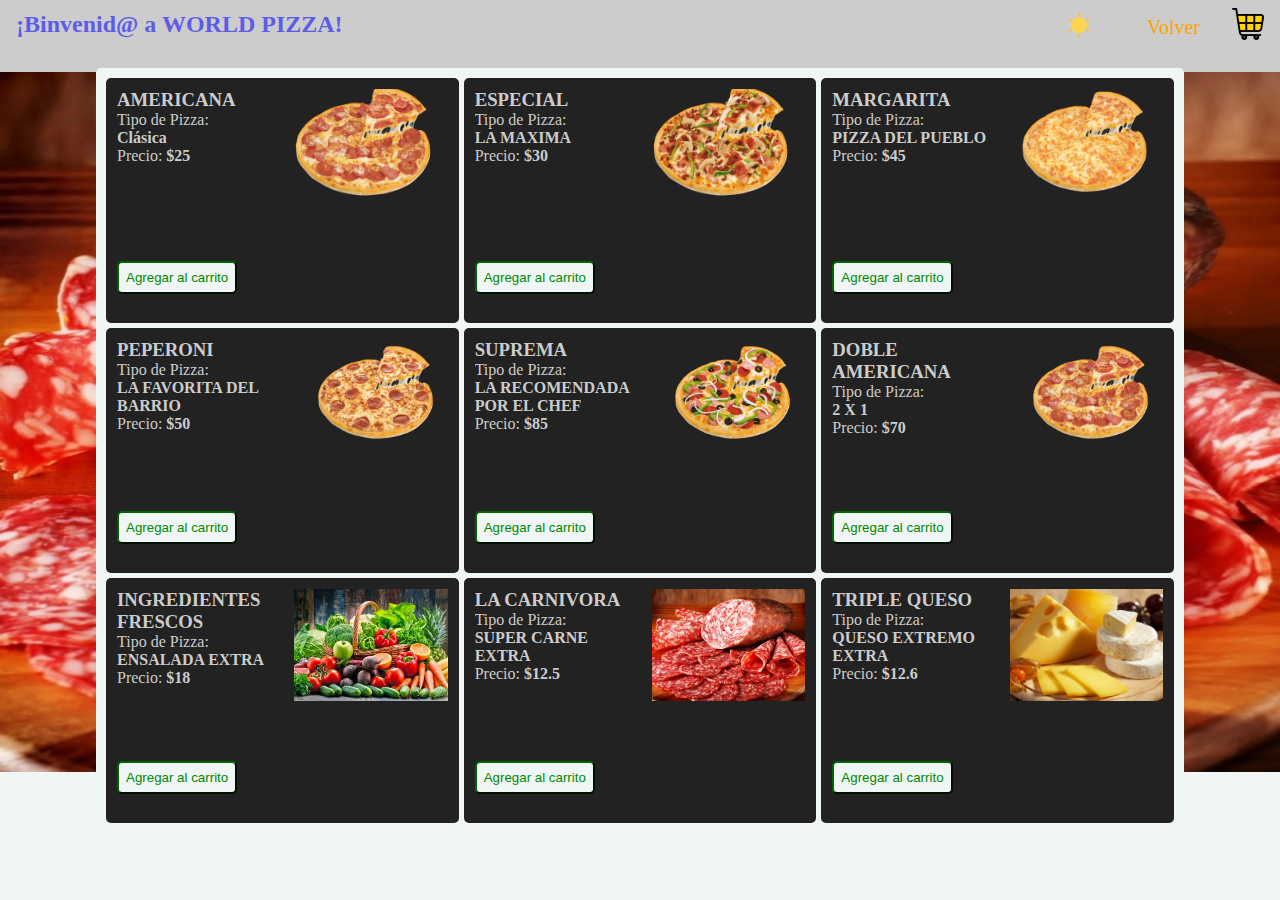
<file: index.html>
<!DOCTYPE html>
<html lang="en">
<head>
     <meta charset="UTF-8">
     <meta name="viewport" content="width=device-width, initial-scale=1.0">
     <link rel="stylesheet" href="/css/estilos.css">
     
     <link rel="shortcut icon" href="/img/logo.png">
     <title>World Pizza</title>
</head>
<body>
     
<!-- NAV -->
<section class="nav" id="nav">
     <h2 id="nombre-de-usuario">BIENVENIDO A WORLD PIZZA</h2>
     <ul id="ul-nav">
         <li class="sub-menu">
             <div class="switch" id="switch"></div>
         </li>
         <li class="sub-menu"><a href="/Principal-pizza.index.html">Volver</a></li>
         <li id="carrito">
             <div id="masUno">+1</div>
             <div id="foto-carrito"></div>
         </li>
             <div id="acceso-carrito"></div>
     </ul>
 </section>

<img src="/img/ingredientes4.jpg" alt="" height="700" width="1350">
 <section id ="datos">
     <div id="datos-del-usuario" class="aparecer">
         <input type="text" placeholder="Nombre" id="nombre">
         <p id="cerrar">Enviar</p>
     </div>
 </section>
 
 <!-- PRODUCTOS -->

 <section id = "productos"></section>
 <section id="ultima-instancia">
     <button id="volver">X</button>
     <modal id="proceso-de-compra">
         
     </modal>
 </section>

 



<script src="/js/jquery-3.6.0.min.js"></script>
    <script src="/js/app.js"></script>
     
</body>
</html>
</file>
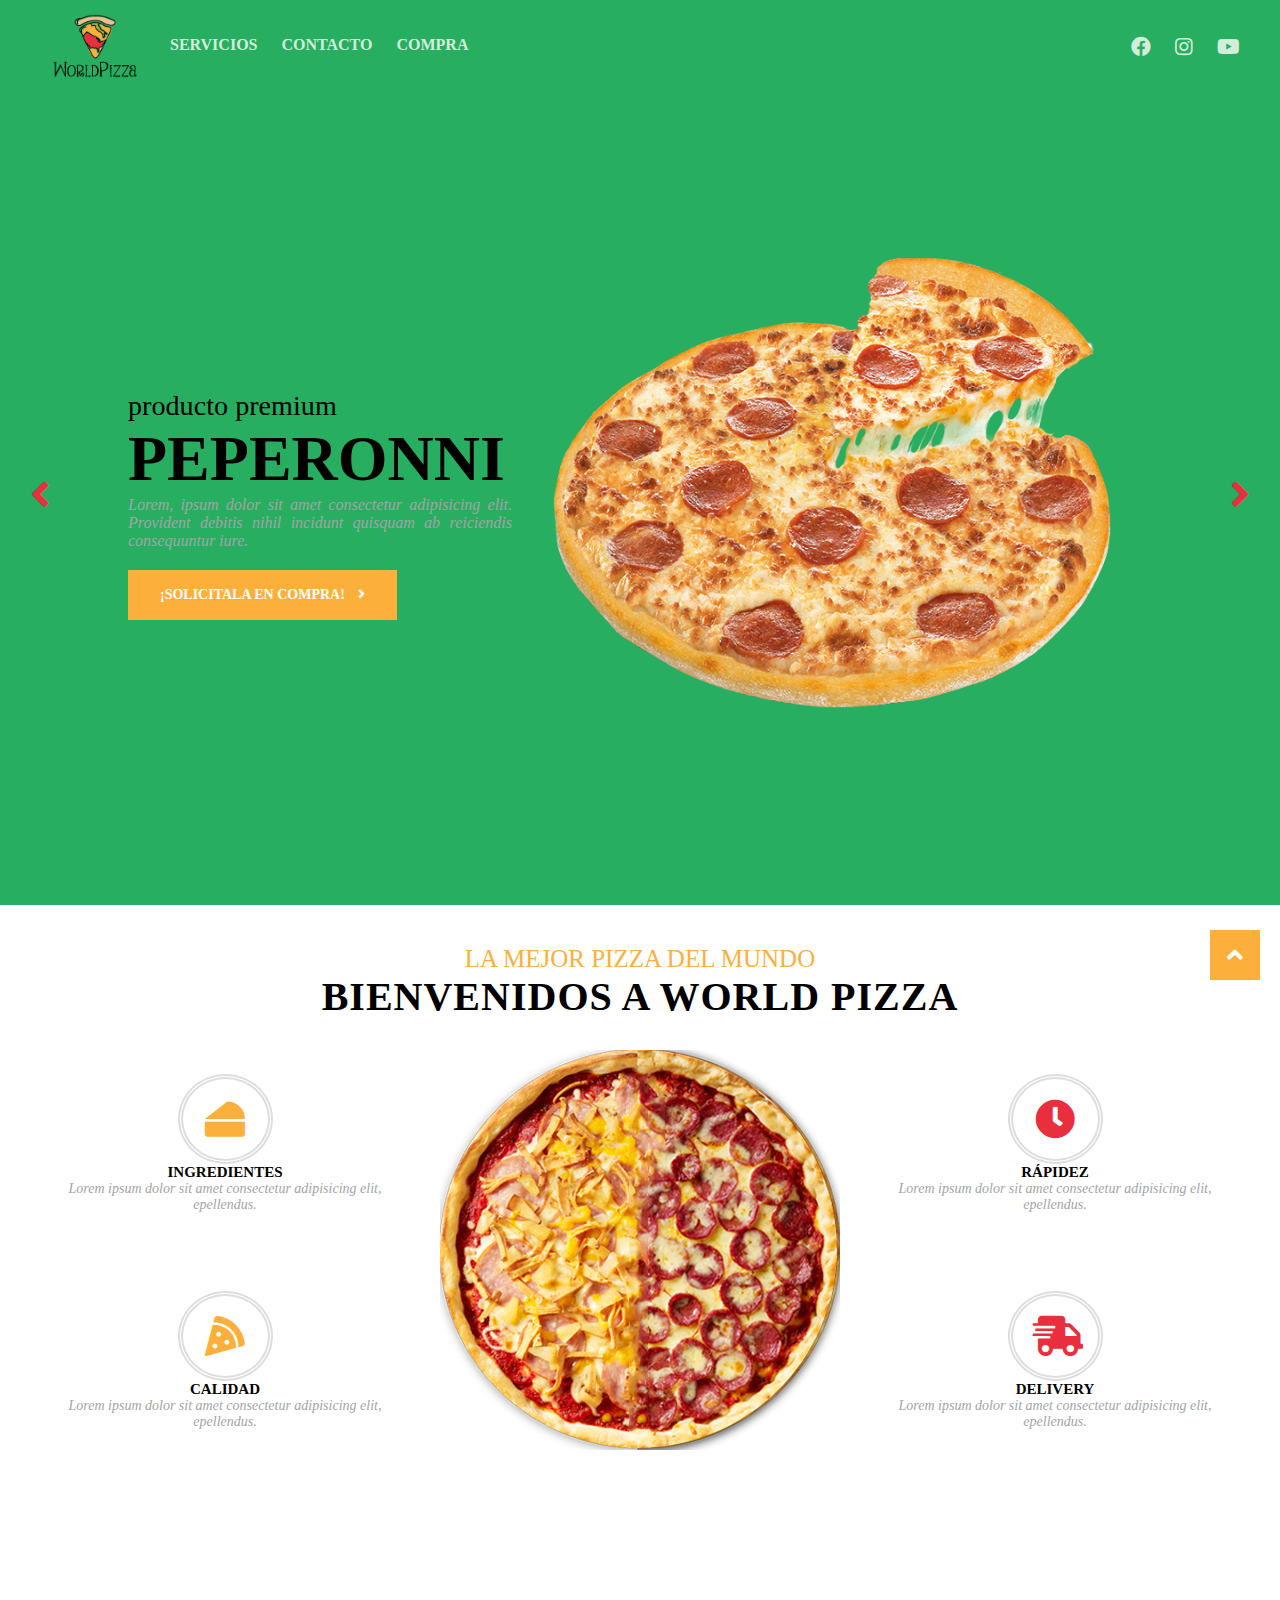
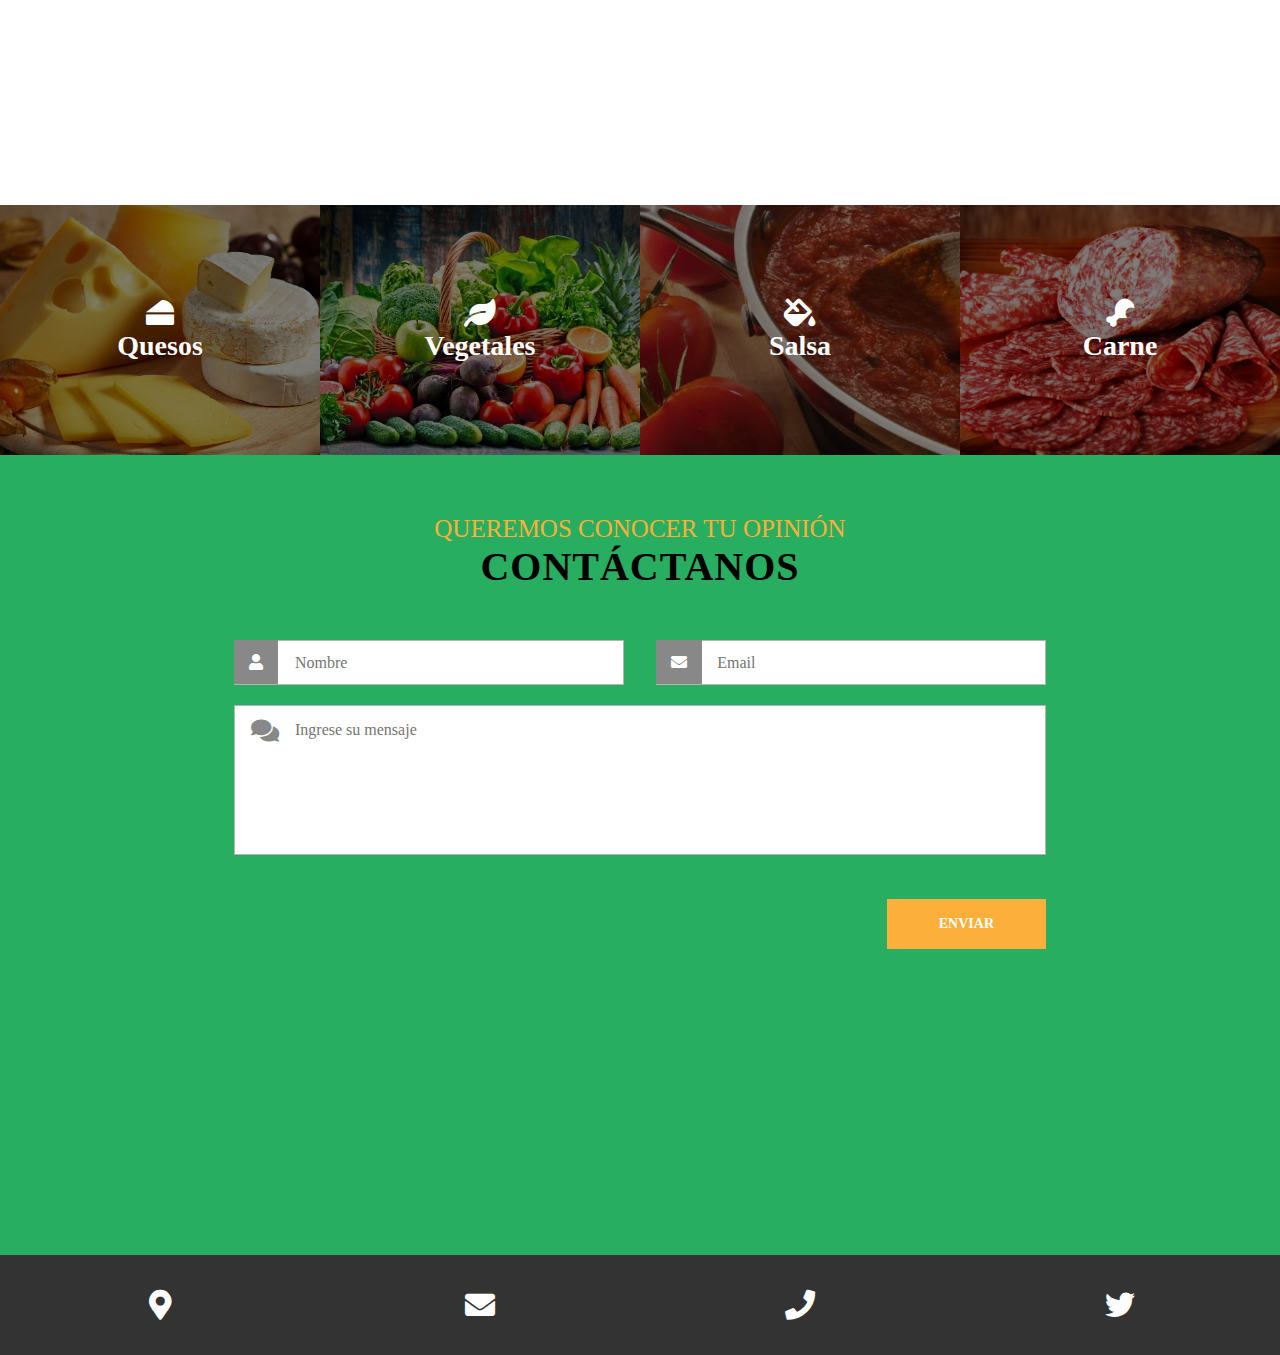
<file: Principal-pizza.index.html>
<!DOCTYPE html>
<html lang="en">
<head>
     <meta charset="UTF-8">
     <meta name="viewport" content="width=device-width, initial-scale=1.0">
     <link rel="stylesheet" href="/css/estilos-one.css">
     <link rel="stylesheet" href="/lib/fontawesome/css/all.min.css">
     <link rel="shortcut icon" href="../img/logo.png">
     <title>World Pizza</title>
</head>
<body>

     <!-- BOTON DE IR ARRIBA -->
     <div id="btn-top">
          <span class="fas fa-angle-up"></span>
     </div>



     <!-- MENU PRINCIPAL -->
     <div class="menu-principal">
          <div class="logo" id="logo">
               <img src="../img/logo.png" alt="Logo">
          </div>

       <div class="menu-bar" id="menuBar">
           <i class="fas fa-angle-right" id="btnMenuClose"></i>

          <nav class="enlaces" id="enlaces">
             <ul>
               <li><a href="#servicios">Servicios</a></li>
               <li><a href="#contacto">Contacto</a></li>
               <li><a href="/index.html">Compra</a></li>
             </ul>
          </nav>

               <div class="sociales">
                    <a href="#"><span class="fab fa-facebook"></span></a>
                    <a href="#"><span class="fab fa-instagram"></span></a>
                    <a href="#"><span class="fab fa-youtube"></span></a>
               </div>
          </div>

          <i class="fas fa-bars" id="btnMenuOpen"></i>



     </div>


     <!-- SLIDER DE PRODUCTOS -->
     <section id="menu-productos">
          <div class="contenedor-principal">
               <button id="btn-izquierda"><span class="fas fa-angle-left"></span></button>

               <div class="slider">
                    <div class="container-productos">
                         <div class="descripcion-productos">
                              <h2>Producto <b>premium</b></h2>
                              <h1>Peperonni</h1>
                              <p>Lorem, ipsum dolor sit amet consectetur adipisicing elit. Provident debitis nihil incidunt quisquam ab reiciendis consequuntur iure.</p>

                              <button class="btn"> ¡Solicitala en compra! <span  class="fas fa-angle-right" ></span></button>
                         </div>

                         <div class="imagen-productos">
                              <img src="../img/menu/peperoni.png" alt="">
                         </div>
                    </div>

                    
                    <div class="container-productos">
                         <div class="descripcion-productos">
                              <h2>Producto <b>premium</b></h2>
                              <h1>Especial</h1>
                              <p>Lorem, ipsum dolor sit amet consectetur adipisicing elit. Provident debitis nihil incidunt quisquam ab reiciendis consequuntur iure.</p>

                              <button class="btn"> ¡Solicitala en compra!  <span class="fas fa-angle-right"></span></button>
                         </div>

                         <div class="imagen-productos">
                              <img src="../img/menu/especial.png" alt="">
                         </div>



                    </div>

                    <div class="container-productos">
                         <div class="descripcion-productos">
                              <h2>Producto <b>básico</b></h2>
                              <h1>Margarita</h1>
                              <p>Lorem, ipsum dolor sit amet consectetur adipisicing elit. Provident debitis nihil incidunt quisquam ab reiciendis consequuntur iure.</p>

                              <button class="btn"> ¡Solicitala en compra!  <span class="fas fa-angle-right"></span></button>
                         </div>

                         <div class="imagen-productos">
                              <img src="../img/menu/margarita.png" alt="">
                         </div>



                    </div>

                    <div class="container-productos">
                         <div class="descripcion-productos">
                              <h2>Producto <b>premium</b></h2>
                              <h1>Americana</h1>
                              <p>Lorem, ipsum dolor sit amet consectetur adipisicing elit. Provident debitis nihil incidunt quisquam ab reiciendis consequuntur iure.</p>

                              <button class="btn"> ¡Solicitala en compra!  <span class="fas fa-angle-right"></span></button>
                         </div>

                         <div class="imagen-productos">
                              <img src="../img/menu/americana.png" alt="">
                         </div>



                    </div>

                    <div class="container-productos">
                         <div class="descripcion-productos">
                              <h2>Producto <b>especial</b></h2>
                              <h1>Suprema</h1>
                              <p>Lorem, ipsum dolor sit amet consectetur adipisicing elit. Provident debitis nihil incidunt quisquam ab reiciendis consequuntur iure.</p>

                              <button class="btn"> ¡Solicitala en compra!  <span class="fas fa-angle-right"></span></button>
                         </div>

                         <div class="imagen-productos">
                              <img src="../img/menu/suprema.png" alt="">
                         </div>



                    </div>


               </div>

               <button id="btn-derecha"><span class="fas fa-angle-right"></span></button>
          </div>
     </section>


     <!-- SECCION SERVICIOS -->
     <section id="servicios">
          <div class="servicios-titulos">
               <h2 class="subtitulos">La mejor pizza del mundo</h2>
               <h1 class="titulos">Bienvenidos a World Pizza</h1>
          </div>

          <div class="servicios-container">
               <div class="imagen-central">
                    <img src="../img/mitad-mitad.png" alt="">
               </div>

               <div class="items calidad">
                    <p><span class="fas fa-pizza-slice"></span></p>
                    <p class="titulo-item">Calidad</p>
                    <p class="texto-item">Lorem ipsum dolor sit amet consectetur adipisicing elit, epellendus.</p>
               </div>

               <div class="items ingredientes">
                    <p><span class="fas fa-cheese"></span></p>
                    <p class="titulo-item">Ingredientes</p>
                    <p class="texto-item">Lorem ipsum dolor sit amet consectetur adipisicing elit, epellendus.</p>
               </div>

               <div class="items rapidez">
                    <p><span class="fas fa-clock"></span></p>
                    <p class="titulo-item">Rápidez</p>
                    <p class="texto-item">Lorem ipsum dolor sit amet consectetur adipisicing elit, epellendus.</p>
               </div>

               <div class="items delivery">
                    <p><span class="fas fa-shipping-fast"></span></p>
                    <p class="titulo-item">Delivery</p>
                    <p class="texto-item">Lorem ipsum dolor sit amet consectetur adipisicing elit, epellendus.</p>
               </div>




          </div>

     </section>


     

     <!-- SECCION DE INGREDIENTES -->
     <section id="ingredientes">
          <div class="ingre">
               <img src="../img/ingredientes1.jpg" alt="" class="imagen-ingre">
               <div class="info-ingre">
                    <p><span class="fas fa-cheese"></span></p>
                    <p class="txt-ingre">Quesos</p>
               </div>
          </div>

          <div class="ingre">
               <img src="../img/ingredientes2.jpg" alt="" class="imagen-ingre">
               <div class="info-ingre">
                    <p><span class="fas fa-leaf"></span></p>
                    <p class="txt-ingre">Vegetales</p>
               </div>
          </div>

          <div class="ingre">
               <img src="../img/ingredientes3.jpg" alt="" class="imagen-ingre">
               <div class="info-ingre">
                    <p><span class="fas fa-fill-drip"></span></p>
                    <p class="txt-ingre">Salsa</p>
               </div>
          </div>

          <div class="ingre">
               <img src="../img/ingredientes4.jpg" alt="" class="imagen-ingre">
               <div class="info-ingre">
                    <p><span class="fas fa-drumstick-bite"></span></p>
                    <p class="txt-ingre">Carne</p>
               </div>
          </div>
     </section>



     <!-- SECCION CONTACTO -->
     <section id="contacto">
          <div class="titulo-contacto">
               <h2 class="subtitulos">Queremos conocer tu opinión</h2>
               <h1 class="titulos">Contáctanos</h1>
          </div>

          <form action="" id="formulario">
               <div class="two-fiels">
                    <div class="inputConIcon">
                         <input type="text" id="nombre" name="nombre" class="input-text" placeholder="Nombre">
                         <i class="fas fa-user"></i>
                    </div>

                    <div class="inputConIcon">
                         <input type="email" id="email" name="email" class="input-email" placeholder="Email">
                         <i class="fas fa-envelope"></i>
                    </div>
               </div>


               <div class="fiels">
                    <div class="inputConIcon textareaIcon">
                         <textarea name="comentarios" id="comentarios" class="textarea" placeholder="Ingrese su mensaje"></textarea>
                         <i class="fas fa-comments"></i>
                    </div>
               </div>

               <div class="fiels-btn">
                    <input type="submit" class="btn btn-input" value="Enviar">
               </div>
          </form>
     </section>


     <!-- ALERTAS -->
     <div class="alertas">
          <div id="alertError" class="alert hide">
               <span class="icono-alert fas fa-exclamation-circle"></span>
               <span class="msg">Error:campos de entrada vacios.</span>
          </div>

          <div id="alertSuccess" class="alert hide">
               <span class="icono-alert fas fa-check-circle"></span>
               <span class="msg">¡Datos enviados! Gracias por contactarnos.</span>
          </div>
     </div>


     <!-- SECCION FOOTER -->
     <footer>
          <div class="sociales-metodo">
               <i class="fas fa-map-marker-alt"></i>
               <span>Lorem ipsum dolor sit amet.</span>
          </div>

          <div class="sociales-metodo">
               <i class="fas fa-envelope"></i>
               <span>info@worldpizza.com</span>
          </div>

          <div class="sociales-metodo">
               <i class="fas fa-phone"></i>
               <span>+22145223335</span>
          </div>

          <div class="sociales-metodo">
               <i class="fab fa-twitter"></i>
               <span>@worldpizza</span>
          </div>
     </footer>




     <script src="/js/pizza.app.js"></script>
</body>
</html>
</file>
<file: css/estilos.css>
*{
    margin: 0;
    padding: 0;
    box-sizing: border-box;
    overflow: hidden;
    font-family: sans-serif 'Open Sans';
}

:root{
    --blanco-fondo : #EFF6F5;
    --blanco-2: #ccc;
    --gris-claro: #aaa;
    --gris-medio: #777;

    --negro-fondo: #222;
    --negro-2: #666;
}

body{
    background-color: var(--blanco-fondo);
    transition: .2s;
}

/* DARK MODE */

.mid-dark{
    background-color: var(--negro-2);
}

.dark-background{
    background-color: var(--negro-fondo) !important;
}

.dark-font{
    color: var(--negro-fondo) !important;
}

.light-background{
    background-color: var(--blanco-fondo);
}

.mid-light{
    background-color: var(--blanco-2);
}

.light-text{
    color: var(--blanco-2);
}

.light-cart{
    background-image: url(/img/carrito-amarillo.png) !important;
}

.dark-border{
    background-color: var(--negro-2) !important;
    color: white;
}

.no-border{
    border: none !important;
}

/* GENERAL */

.producto button, #realizar-compra, #eliminar, #finalizar-compra{
    padding: 7px;
    background-color: #E92F3D;
    color: var(--blanco-fondo);
    border-radius: 5px;
    cursor: pointer;
    transition: .2s;
}


.producto button:hover, #realizar-compra:hover, #finalizar-compra:hover{
    background-color: #E92F3D;
}

/* NAV */

#nombre-de-usuario{
    position: absolute;
    top: .7rem;
    left: 1rem;
}

#nav{
    height: 8vh;
    width: 100%;
    margin: auto;
    background-color: var(--blanco-2);
    color: var(--negro-fondo);
}


#nav ul{
    display: flex;
    justify-content: right;
}

#nav #ul-nav .sub-menu a{
    text-decoration: none;
    color: orange;
    font-size: 20px;
}

#cantidad{
    width: 20px;
    height: 20px;
    background-color: var(--blanco-fondo);
    color: var(--negro-fondo);
    text-align: center;
    font-weight: bold;
    border-radius: 60%;
    position: absolute;
    right: 4rem;
    top: 0;
}

#masUno{
    width: 20px;
    height: 20px;
    background-color: #a00;
    color: blueviolet;
    text-align: center;
    font-weight: bold;
    border-radius: 60%;
    position: absolute;
    right: 3rem;
    top: 0;
    display: none;
    font-size: 14px;
    padding-top: .1rem;
}

#carrito{
    width: 2rem;
    height: 2rem;
    object-fit: scale-down;
    margin-top: .5rem;
    cursor: pointer;
}

li{
    margin-right: 1rem;
}

.sub-menu{
    padding: 1rem;
    list-style-type: none;
    transition: .1s;
    cursor: pointer;
}

.carrito{
    list-style-type: none;
    margin: 1rem;
}

ul li:hover{
    background-color: var(--gris-claro);
}

#datos{
    display: flex;
    justify-content: center;
}

#datos-del-usuario{
    width: 30vw;
    height: 20vh;
    display: none;
    position: absolute;
    top: 10vh;
    background-color: var(--gris-medio);
    border-radius: 10px;
    justify-content: center;
    align-items: center; 
}

#nombre{
    text-align: center;
    height: 3vh;
}

#registro{
    cursor: pointer;
}

#cerrar{
    padding: 3px;
    background-color: var(--negro-fondo);
    color: var(--blanco-fondo);
    display: inline-block;
    position: absolute;
    right: 0;
    bottom: 0;
    cursor: pointer;
}

#cerrar:hover{
    background-color: var(--gris-medio);
}

.switch{
    background-image: url(/img/brightness5.png);
    background-repeat: no-repeat;
    width: 2rem;
    height: 2rem;
    margin-top: -.2rem;
    transition: .3s;
}

.dark-mode{
    background-image: url(/img/night-mode2.png) !important;
    background-repeat: no-repeat;
    width: 2rem;
    height: 2rem;
    margin-top: -.2rem;
}

/* PRODUCTOS */

#productos{
    width: 85vw;
    height: 85vh;
    right: 0;
    top: 0;
    left: 0;
    bottom: 0;
    margin: auto;
    position: absolute;
    display: grid;
    grid-template-columns: repeat(3, 1fr);
    grid-template-rows: repeat(3, 1fr);
    grid-gap: 5px;
    padding: 10px;
    background-color: var(--blanco-fondo);
    border-radius: 5px;
    
}

.producto{
    background-color: var(--negro-fondo);
    display: grid;
    grid: 
    'texto imagen'
    'texto imagen'
    'comprar vacio';
    transition: .2s;
    border-radius: 5px;
    padding: 3px;
}

.producto:hover{
    margin: .1rem;
    border-bottom: 5px solid #060;
    transition: .2s;
}

.producto:hover .precio{
    color: #0984e3;
}

.producto:hover #agregar-al-carro{
    background-color: #0984e3;
    color: var(--blanco-fondo);
}

/* CAJA DE PRODUCTO */

.vacio{
    grid-area: vacio;
}

.texto{
    grid-area: texto;
    padding-top: .5rem;
    padding-left: .5rem;
    overflow: auto;
    color: var(--blanco-2);
}

.contenedor-de-imagen-principal{
    grid-area: imagen;
    display: flex;
    justify-content: right;
}

.contenedor-de-imagen-principal img{
    object-fit: cover;
    width: 100%;
}

#agregar-al-carro{
    grid-area: comprar;
    margin: 0 .5rem;
    background-color: var(--blanco-fondo);
    border-color: #060;
    color: #080;
}

/* CARRITO */

#eliminar{
    background-color: #a00;
}

#finalizar-compra{
    margin: 2rem 0 0 5rem;
}

#eliminar:hover{
    background-color: #600;
}

.producto:hover{
    cursor: pointer;
}

#foto-carrito{
    background-image: url(/img/carrito-bordes-amarillo.png);
    width: 2rem;
    height: 2rem;
    transition: .2s;
}

.foto-carrito-abierto{
    background-image: url(/img/x-mark.png) !important;
    width: 2rem;
    height: 2rem;
    transition: .2s;
}

#acceso-carrito{
    width: 45%;
    height: 50%;
    background-color: var(--gris-medio);
    display: none;
    position: absolute;
    overflow-y: scroll;
    right: 1vw;
    top: 8vh;
    padding: .5rem;
    border-radius: 10px 0 0 10px;
    z-index: 10;
}

.contenedor-de-imagen{
    display: flex;
    justify-content: right;
    margin-top: -7rem;
}

.imagen-del-producto{
    width: 55%;
    height: 8rem;
    object-fit: cover;
    padding: .5rem;
}

.imagen-del-carro{
    height: 10rem;
    margin-top: 4.7rem;
    margin-right: 4rem;
}

#contenedor-total-compra{
    position: sticky;
    bottom: 0;
    background-color: var(--gris-medio);
    display: inline-block;
    height: 2rem;
    padding: 0 .5rem;
    border-radius: 5px;
    box-shadow: 0 0 5px 1px var(--negro-fondo);
}

/* PROCESO DE COMPRA */

#ultima-instancia{
    display: none;
    width: 100vw;
    height: 100vh;
    top: 0; 
    position: absolute;
    background-color: var(--gris-medio);
    z-index: 10;
}

#proceso-de-compra{
    display: flex;
    justify-content: center;
    align-items: center;
}

#proceso-de-compra  form{
    padding: 5rem;
}

#proceso-de-compra  form  input{
    margin: .5rem 0 .5rem 2rem;
    padding: 1rem;
    border: 4px solid green;
    border-radius: 10px;
    display: block;
}

#mensaje-de-compra{
    width: 100%;
    height: 100vh;
    display: flex;
    justify-content: center;
    align-items: center;
}

#mensaje-de-compra  p{
    font-size: 1.9rem;
    text-align: center;
    color: #ccc;
}

#finalizar-compra{
    position: absolute;
    bottom: 5rem;
    font-size: 15px;
}

#volver{
    position: absolute;
    left: .5rem;
    top: .5rem;
    padding: .5rem;
    cursor: pointer;
}
</file>
<file: css/estilos-one.css>
/* VARIABLES */
:root{
    --color-primario: #FCB03B;
    --color-secundario: #E92F3D;
    --color-backgroud-sombra: #E92F3D30;
    --color-background: #27ae60;
    --color-texto: #A1A5A6;
    --text-defaul: sans-serif 'Open Sans';
}
/* GENERALES */
*{
    margin: 0;
    padding: 0;
    box-sizing: border-box;
    font-family: var(--text-defaul);
}


html{
    scroll-behavior: smooth;
}

body{
    background: var(--color-background);
}

.titulos{
    font-size: 40px;
    text-align: center;
    text-transform: uppercase;
    letter-spacing: 1px;
    font-weight: 600;
}

.subtitulos{
    font-size: 25px;
    font-weight: 400;
    text-align: center;
    text-transform: uppercase;
    color: var(--color-primario);
}

.btn{
    text-decoration: none;
    text-transform: uppercase;
    font-size: 14px;
    color: #FFF;
    background: var(--color-primario);
    font-weight: 700;
    padding: 15px 30px;
    outline: none;
    border: 2px solid var(--color-primario);
    cursor: pointer;
    position: relative;
    top: 20px;
    transition: all 0.3s;
}

.btn span{
    padding-left: 10px;
}

.btn:hover{
    padding: 15px 45px;
}




/* MENU PRINCIPAL */
.menu-principal{
    width: 100%;
    display: flex;
    justify-content: space-between;
    align-items: center;
    height: 75px;
    padding: 0 30px;
    margin-top: 10px;
    background: var(--color-background);
    z-index: 1;
}

.logo img{
    width: 130px;
    cursor: pointer;
}

.menu-bar{
    display: flex;
    width: 100%;
    justify-content: space-between;
}

.menu-bar .enlaces ul li{
    display: inline-block;
    padding: 0 10px;
}

.menu-bar .enlaces ul li a{
    font-size: 16px;
    text-transform: uppercase;
    text-decoration: none;
    color: #d4edda;
    font-weight: 600;
    background: linear-gradient(currentColor, currentColor);
    background-position: 100% 100%;
    background-repeat: no-repeat;
    background-size: 0% 2px;
    transition: all 0.5s;
}

.menu-bar .enlaces ul li a:hover{
    color: var(--color-secundario);
    background-size: 50% 2px;
}

.menu-bar .sociales a{
    font-size: 20px;
    text-transform: uppercase;
    padding: 0 10px;
    font-weight: 700;
    text-decoration: none;
    color: #d4edda;
    transition: all 0.5s;
}

.menu-bar .sociales a:hover{
    color: var(--color-secundario);
}

.menu-principal i{
    cursor: pointer;
    color: var(--color-texto);
    font-size: 30px;
    float: right;
    display: none;
    transition: all 0.5s;
}

.menu-principal i:hover{
    color: var(--color-secundario);
}




/* SLIDER DE PRODUCTOS */
#menu-productos .contenedor-principal{
    display: flex;
    align-items: center;
    position: relative;
    z-index: 0;
}

.contenedor-principal #btn-izquierda,
.contenedor-principal #btn-derecha{
    position: absolute;
    height: 10%;
    width: 50px;
    border: none;
    background: transparent;
    cursor: pointer;
    font-size: 40px;
    margin: 0 15px;
    color: var(--color-secundario);
    z-index: 500;
    outline: none;
    transition: all 0.3s;
}

.contenedor-principal #btn-izquierda:hover,
.contenedor-principal #btn-derecha:hover{
    background: var(--color-backgroud-sombra);
    transform: translateY(5px);
}


.contenedor-principal #btn-izquierda{
    left: 0;
}


.contenedor-principal #btn-derecha{
    right: 0;
}

.slider{
    display: flex;
    overflow: hidden;
    height: calc(100vh - 80px);
    scroll-behavior: smooth;
}

.container-productos{
    display: flex;
    justify-content: center;
    align-items: center;
    flex-basis: 100%;
    flex-shrink: 0;
}

.descripcion-productos{
    width: 30%;
}

.descripcion-productos h1{
    font-size: 5vw;
    font-weight: 600;
    text-transform: uppercase;
}

.descripcion-productos h2{
    text-transform: lowercase;
    font-size: 2.2vw;
    font-weight: 100;
}

.descripcion-productos p{
    color: var(--color-texto);
    font-style: italic;
    text-align: justify;
}


.imagen-productos{
    width: 50%;
    display: flex;
    justify-content: center;
}

.imagen-productos img{
    width: 100%;
    transform: scale(1.1);
    transition: all 0.3s;
}

.container-productos:hover .imagen-productos img{
    transform: scale(1.15);
}



/* SECCION SERVICIOS */
#servicios{
    height: 100vh;
    background: #FFF;
    padding: 40px;
}

.servicios-tiulos{
    display: flex;
    justify-content: center;
    align-items: center;
    flex-direction: column;
}

.servicios-container{
    margin-top: 30px;
    display: grid;
    grid-template-columns: repeat(3, 1fr);
    grid-template-rows: repeat(2, auto);
    grid-gap: 30px;
    grid-template-areas:     "ingredientes  imagen    rapidez"
                             "calidad       imagen    delivery";
}

.calidad{
    grid-row: calidad;
    grid-column: calidad;
}

.ingredientes{
    grid-row: ingredientes;
    grid-column: ingredientes;
}

.rapidez{
    grid-row: rapidez;
    grid-column: rapidez;
}

.delivery{
    grid-row: delivery;
    grid-column: delivery;
}

.imagen-central{
    grid-row: imagen;
    grid-column: imagen;
    transition: all 0.5s;
}

.imagen-central:hover{
    transform: scale(1.1);
}

.items{
    display: flex;
    justify-content: center;
    align-items: center;
    flex-direction: column;
}

.items span{
    width: 95px;
    font-size: 40px;
    color: var(--color-secundario);
    padding: 20px;
    border: 5px double #dedede;
    border-radius: 50%;
    text-align: center;
    transition: all 0.5s;
}

.items span:hover{
    background: var(--color-secundario);
    color: #FFF;
}

.ingredientes span, 
.calidad span{
    color: var(--color-primario);
}

.ingredientes span:hover, 
.calidad span:hover{
    background: var(--color-primario);
    color: #FFF;
}

.items .titulo-item{
    text-transform: uppercase;
    font-size: 15px;
    font-weight: 700;
    text-align: center;
}

.items .texto-item{
    font-size: 14px;
    color: var(--color-texto);
    text-align: center;
    font-style: italic;
    padding: 0 20px;
}





/* SECCION DE INGREDIENTES */
#ingredientes{
    display: flex;
    justify-content: center;
    align-items: center;
}

.ingre{
    flex-grow: 1;
    overflow: hidden;
    position: relative;
    height: 250px;
}

.imagen-ingre{
    position: absolute;
    height: 100%;
    left: 50%;
    transform: translateX(-50%);
}

.info-ingre{
    position: absolute;
    display: flex;
    justify-content: center;
    align-items: center;
    flex-direction: column;
    width: 100%;
    height: 100%;
    background: rgba(0,0,0,0.5);
    transition: all 0.3s;
}

.info-ingre p{
    font-size: 28px;
    color: #fff;
    font-weight: 600;
    transition: all 0.3s;
}

.info-ingre:hover{
    background: rgba(0,0,0,0.25);
}

.info-ingre:hover p{
    transform: translateY(10px);
}





/* SECCION CONTACTO */
#contacto{
    height: 100vh;
    padding: 60px;
    position: relative;
}

#formulario{
    width: 70%;
    margin: 50px auto;
}

.two-fiels{
    display: flex;
    justify-content: space-between;
}

.input-text, .input-email, .textarea{
    border: 1px solid #b4b4b4;
    color: #888;
    background: #fff;
    outline: none;
    padding: 15px 60px;
    height: 45px;
    font-size: 16px;
    margin-bottom: 20px;
    transition: all 0.5s;
}

.textarea{
    width: 100%;
    height: 150px;
    resize:none;
}

.input-text, .input-email{
    width: 100%;
}

.inputConIcon{
    position: relative;
    width: 48%;
}

.inputConIcon i{
    position: absolute;
    left: 0;
    padding: 14px 15px;
    background: #888;
    color: #fff;
    transition: all 0.5s;
}


.textareaIcon{
    width: 100%;
}

.textareaIcon i{
    background: transparent;
    color: #888;
    padding: 0;
    font-size: 25px;
    left: 17px;
    top: 13px;
    transition: all 0.5s;
}

.inputConIcon input:focus,
.inputConIcon textarea:focus{
    border: 1px solid var(--color-primario);
}


.inputConIcon input:focus + i{
    background: var(--color-primario);
}

.inputConIcon textarea:focus + i{
    color: var(--color-primario);
}


.fiels-btn{
    width: 100%;
    display: flex;
    justify-content: flex-end;
}

.btn-input{
    padding: 15px 50px;
}

.btn-input:hover{
    padding: 15px 65px;
}




/* ALERTAS */
.alertas{
    display: flex;
    justify-content: center;
    align-items: center;
}

.alert{
    width: 60%;
    padding: 20px 60px;
    position: fixed;
    top: 0;
    transition: all 0.5s;
}

.alert.show{
    transform: translateY(50%);
}

.alert.hide{
    transform: translateY(-100%); 
}

.alert .icono-alert{
    position: absolute;
    left: 20px;
    top: 50%;
    transform: translateY(-50%);
    font-size: 30px;
}

.alert .msg{
    padding: 0 20px;
    font-size: 18px;
}


#alertError{
    background: #f8d7da;
    border-right: 4px solid #da3748;
}

#alertError .icono-alert{
    color: #da3748;
}

#alertError .msg{
    color: #721c24;
}



#alertSuccess{
    background: #d4edda;
    border-right: 4px solid #279e43;
}

#alertSuccess .icono-alert{
    color: #279e43;
}

#alertSuccess .msg{
    color: #155724;
}


/* FOOTER */
footer{
    display: flex;
    margin-top: -100px;
}

.sociales-metodo{
    width: 25%;
    height: 100px;
    background: #333;
    color: #fff;
    position: relative;
    text-align: center;
    overflow: hidden;
}

.sociales-metodo i{
    position: absolute;
    left: 0;
    top: 0;
    width: 100%;
    height: 100%;
    font-size: 30px;
    line-height: 100px;
    transition: all 0.5s;
}

.sociales-metodo span{
    position: absolute;
    width: 100%;
    left: 0;
    bottom: 0;
    padding: 10px 0;
    font-size: 12px;
    background: var(--color-primario);
    color: #fff;
    letter-spacing: 1px;
    font-weight: 700;
    transform: translateY(60px);
    transition: all 0.5s;
}

.sociales-metodo i:hover + span{
    transform: translateY(0px);
}

.sociales-metodo i:hover{
    transform: translateY(-20px);
}



/* BOTON DE IR ARRIBA */
#btn-top{
    width: 50px;
    height: 50px;
    background: var(--color-primario);
    cursor: pointer;
    position: fixed;
    bottom: 20px;
    right: 20px;
    z-index: 1;
    transform: translateY(200%);
    transition: all 0.5s;
}

#btn-top.show{
    transform: translateY(0);
}

#btn-top.scrollFinal{
    transform: translateY(-250%);
}

#btn-top span{
    color: #fff;
    font-size: 25px;
    width: 100%;
    text-align: center;
    line-height: 50px;
    transition: all 0.5s;
}

#btn-top:hover{
    background: #d89127;
}

#btn-top:hover span{
    transform: translateY(-3px);
}



/* MEDIA QUERYS */
@media screen and (max-width: 850px){
    /* SLIDER PRODUCTOS */
    .container-productos{
         flex-direction: column;
    }

    .descripcion-productos{
         width: 70%;
         order: 1;
    }

    .descripcion-productos .btn{
         padding: 10px 20px;
    }

    .descripcion-productos .btn:hover{
         padding: 10px 30px;
    }


    /* SECCION SERVICIOS */
    .servicios-container{
         margin-top: 50px;
         grid-template-columns: repeat(2, 1fr);
         grid-template-areas:     "ingredientes  rapidez"
                                  "calidad       delivery";
    }

    .imagen-central{
         display: none;
    }
}





@media screen and (max-width: 650px){
    /* MENU PRINCIPAL */
    .menu-principal{
         position: fixed;
         top: 0;
         margin-top: 0;
    }

    .menu-principal i{
         display: block;
    }

    .menu-bar{
         justify-content: space-around;
         align-items: center;
         flex-direction: column;
         width: 100%;
         height: 100vh;
         position: fixed;
         right: 0;
         top: 0;
         z-index: 1000;
         background: #333;
         transition: all 1s;
         transform: translateX(100%);
    }

    .menu-bar.active{
         transform: translateX(0%);
    }

    .menu-bar i{
         position: absolute;
         right: 50px;
         top: 50px;
    }

    .menu-bar .enlaces ul li{
         display: block;
         padding: 20px 10px;
         text-align: center;
    }

    .menu-bar .enlaces ul li a,
    .menu-bar .sociales a{
         font-size: 20px;
    }


    /* SLIDER PRODUCTOS */
    .slider{
         height: calc(100vh - 0px);
    }
    .imagen-productos{
         width: 65%;
    }

    .descripcion-productos h1{
         font-size: 7vw;
    }

    .descripcion-productos h2{
         font-size: 3vw;
    }


    /* INGREDIENTES */
    .info-ingre .txt-ingre{
         display: none;
    }


    /* CONTACTOS */
    #formulario{
         width: 100%;
    }

    .two-fiels{
         flex-direction: column;
    }

    .inputConIcon{
         width: 100%;
    }


    /* ALERTAS */
    .alert{
         width: 100%;
    }

    .alert.show{
         transform: translateY(150%);
    }


    /* FOOTER */
    footer{
         flex-wrap: wrap;
         margin-top: 0px;
    }

    .sociales-metodo{
         width: 50%;
    }


    /* BOTON DE IR ARRIBA */
    #btn-top{
         display: none;
    }
}
</file>
